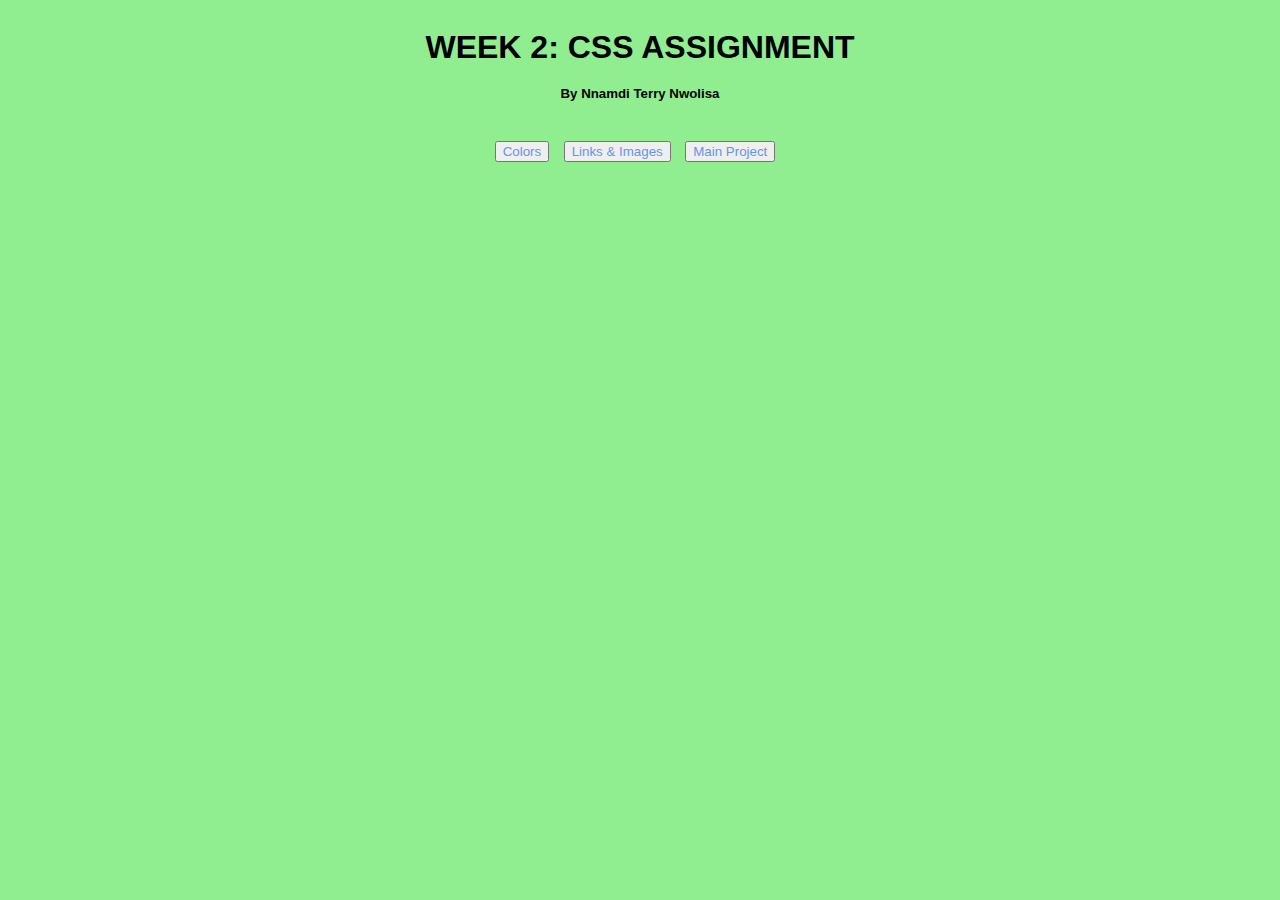
<file: index.html>
<!DOCTYPE html>
<html lang="en">
<head>
    <meta charset="UTF-8">
    <meta http-equiv="X-UA-Compatible" content="IE=edge">
    <meta name="viewport" content="width=device-width, initial-scale=1.0">
    <title>CSS Assignment</title>
    <link rel="stylesheet" href="./style.css">
</head>
<body>

    <div class="container">
        <h1>WEEK 2: CSS ASSIGNMENT</h1>
        <h5>By Nnamdi Terry Nwolisa</h5>        
        <div>
            <button><a href="./colors/colors.html">Colors</a></button>
            <button><a href="./links_and_images/links_and_images.html">Links & Images</a></button>
            <button><a href="./main_project/main_project.html">Main Project</a></button>
        </div>
    </div>

</body>
</html>
</file>
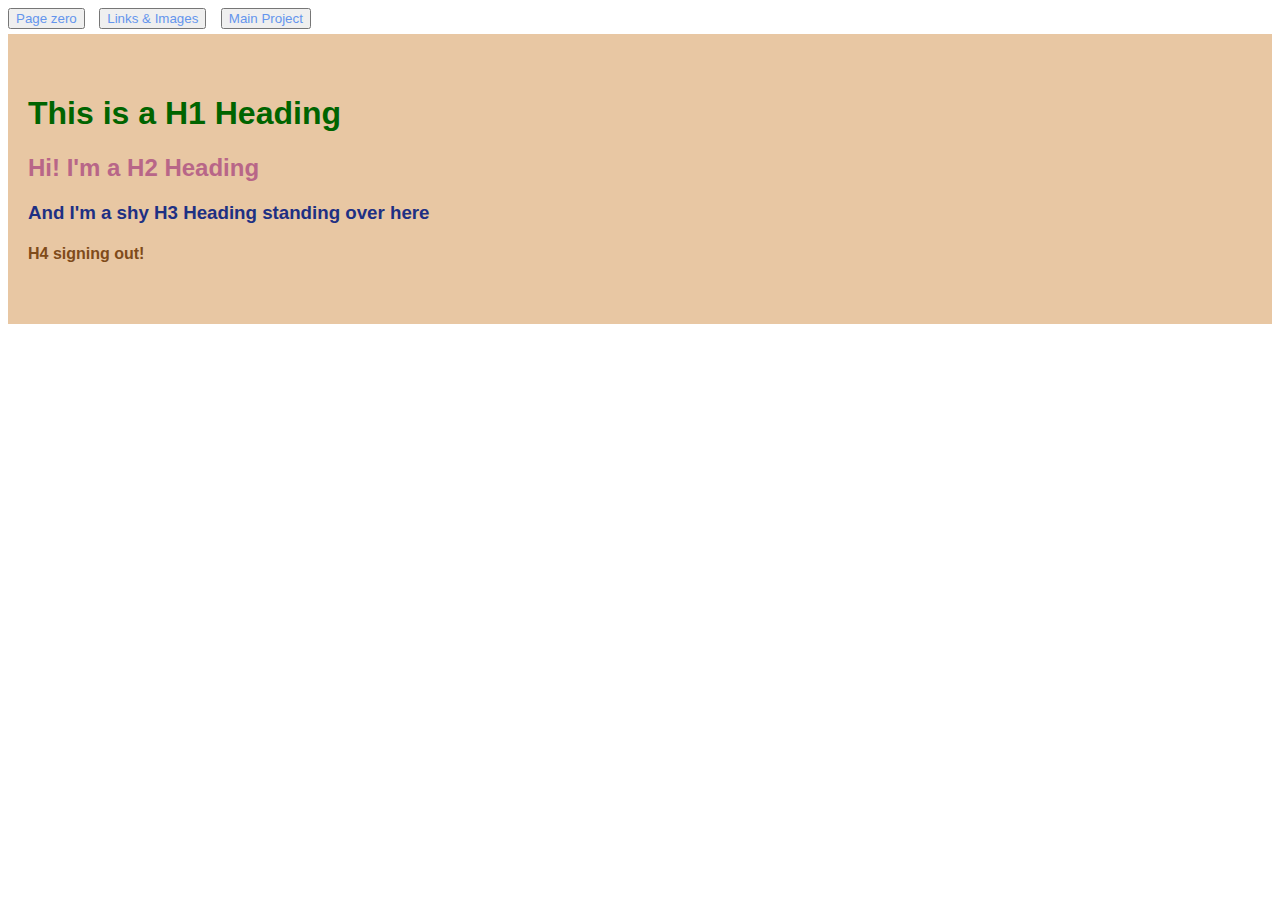
<file: colors/colors.html>
<!DOCTYPE html>
<html lang="en">
<head>
    <meta charset="UTF-8">
    <meta http-equiv="X-UA-Compatible" content="IE=edge">
    <meta name="viewport" content="width=device-width, initial-scale=1.0">
    <title>Colors</title>
    <link rel="stylesheet" href="./css/styles.css">
</head>
<body>
    
    <div>
        <button><a href="../index.html">Page zero</a></button>
        <button><a href="../links_and_images/links_and_images.html">Links & Images</a></button>    
        <button><a href="../main_project/main_project.html">Main Project</a></button>
    </div>
    <div class="heading">
        <h1>This is a H1 Heading</h1>
        <h2>Hi! I'm a H2 Heading</h2>
        <h3>And I'm a shy H3 Heading standing over here</h3>
        <h4> H4 signing out!</h4>
    </div>

</body>
</html>
</file>
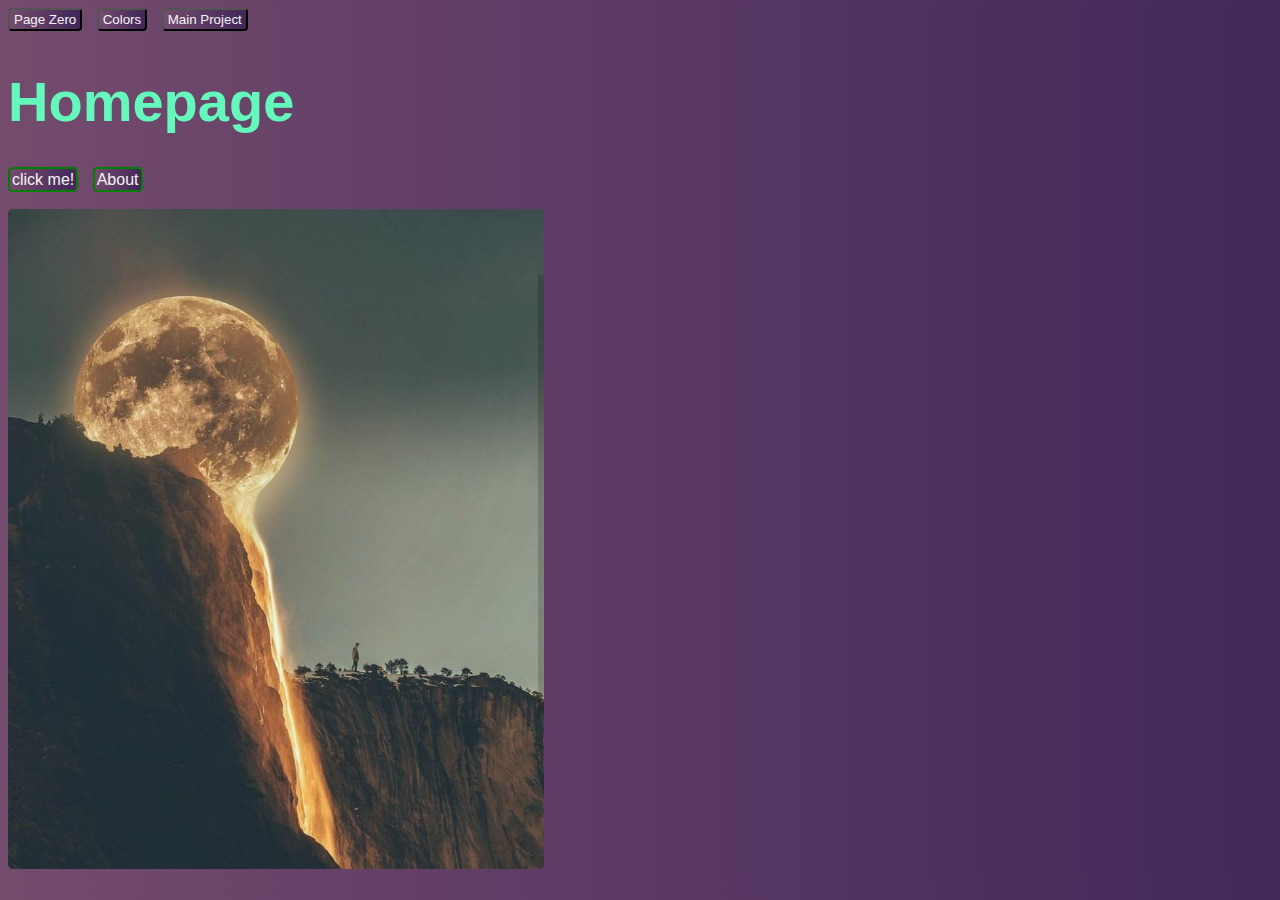
<file: links_and_images/links_and_images.html>
<!DOCTYPE html>
<html lang="en">
<head>
    <meta charset="UTF-8">
    <meta http-equiv="X-UA-Compatible" content="IE=edge">
    <meta name="viewport" content="width=device-width, initial-scale=1.0">
    <title>Links & Images</title>
    <link rel="stylesheet" href="./css/styles.css">
    <style>
        h1{
            color: rgb(100, 248, 188);
        }
    </style>
</head>
<body>
    
    <div>
        <button><a href="../index.html">Page Zero</a></button>
        <button><a href="../colors/colors.html">Colors</a></button>    
        <button><a href="../main_project/main_project.html">Main Project</a></button>
    </div>
    <div>
        <h1>Homepage</h1>
        <a href="https://theuselessweb.com/" class="link">click me!</a>
        <a href="./pages/about.html" class="link">About</a>    
    </div>
    <img src="images/first-img.jpg" alt="first-img" style="height: 660px; width: 536px">

</body>
</html>
</file>
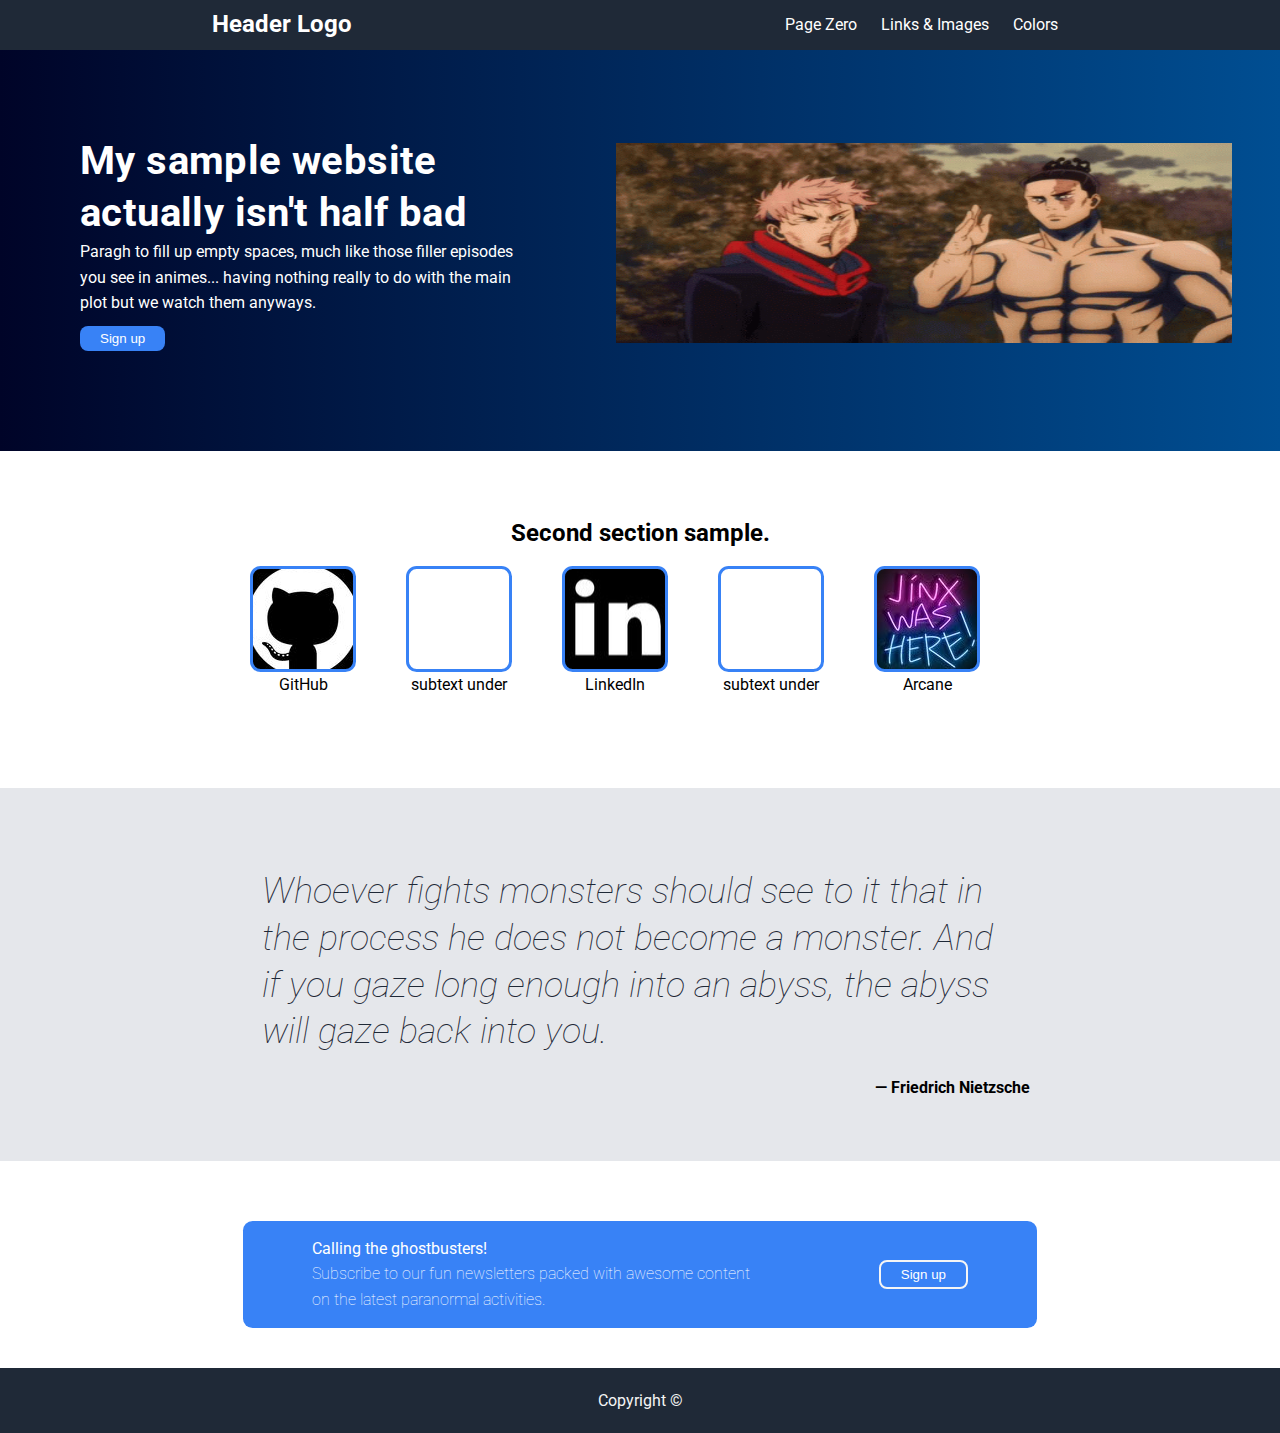
<file: main_project/main_project.html>
<!DOCTYPE html>
<html lang="en">
<head>
    <meta charset="UTF-8">
    <meta http-equiv="X-UA-Compatible" content="IE=edge">
    <meta name="viewport" content="width=device-width, initial-scale=1.0">
    <title>Web Page Prototype</title>
    <link rel="stylesheet" href="./css/styles.css">
</head>
<body>

    <div id="first">
        <header class="header">
            <h2>Header Logo</h2>
            <div class="nav-links">
                <a href="../index.html">Page Zero</a>
                <a href="../links_and_images/links_and_images.html">Links & Images</a>
                <a href="../colors/colors.html">Colors</a>
            </div>
        </header>
        <div id="section-one">
            <div class="">
                <h1>My sample website actually isn't half bad</h1>
                <p>Paragh to fill up empty spaces, much like those filler episodes you see in 
                animes... having nothing really to do with the main plot but we watch them 
                anyways.
                </p>
                <button>Sign up</button> 
            </div>
            <div class="imgBox"></div>
        </div>
    </div>
    <div id="section-two">
        <h2>Second section sample.</h2>
        <div id="thumbs">
            <div class="nail">
                <a href="https://github.com/terrysama">
                    <div class="box github"></div>
                    <p>GitHub</p>
                </a>
            </div>
            <div class="nail">
                <a href="">
                    <div class="box"></div>
                    <p>subtext under</p>
                </a>
            </div>
            <div class="nail">
                <a href="https://www.linkedin.com/in/nnamdi-nwolisa-180b69175/">
                    <div class="box linkedin"></div>
                    <p>LinkedIn</p>
                </a>                
            </div>
            <div class="nail">
                <a href="">
                    <div class="box"></div>
                    <p>subtext under</p>                    
                </a>
            </div>
            <div class="nail">
                <a href="https://www.youtube.com/watch?v=fXmAurh012s">
                <div class="box misc"></div>
                <p>Arcane</p>
                </a>
            </div>
        </div>
    </div>
    <div id="section-three">
        <p class="quote">Whoever fights monsters should see to it that in the process 
        he does not become a monster. And if you gaze long enough into an abyss, 
        the abyss will gaze back into you.</p>
        <p class="author">― Friedrich Nietzsche</p>
    </div>
    <div id="section-four">
        <div class="container">
            <div class="call">
                <p>Calling the ghostbusters!</p>
                <p>Subscribe to our fun newsletters packed with awesome content on the latest paranormal activities.</p>
            </div> 
            <div>
                <button>Sign up</button>
            </div>    
        </div>
    </div>
    <footer id="footer">
        <p>Copyright &copy;</p>
    </footer>
    
</body>
</html>
</file>
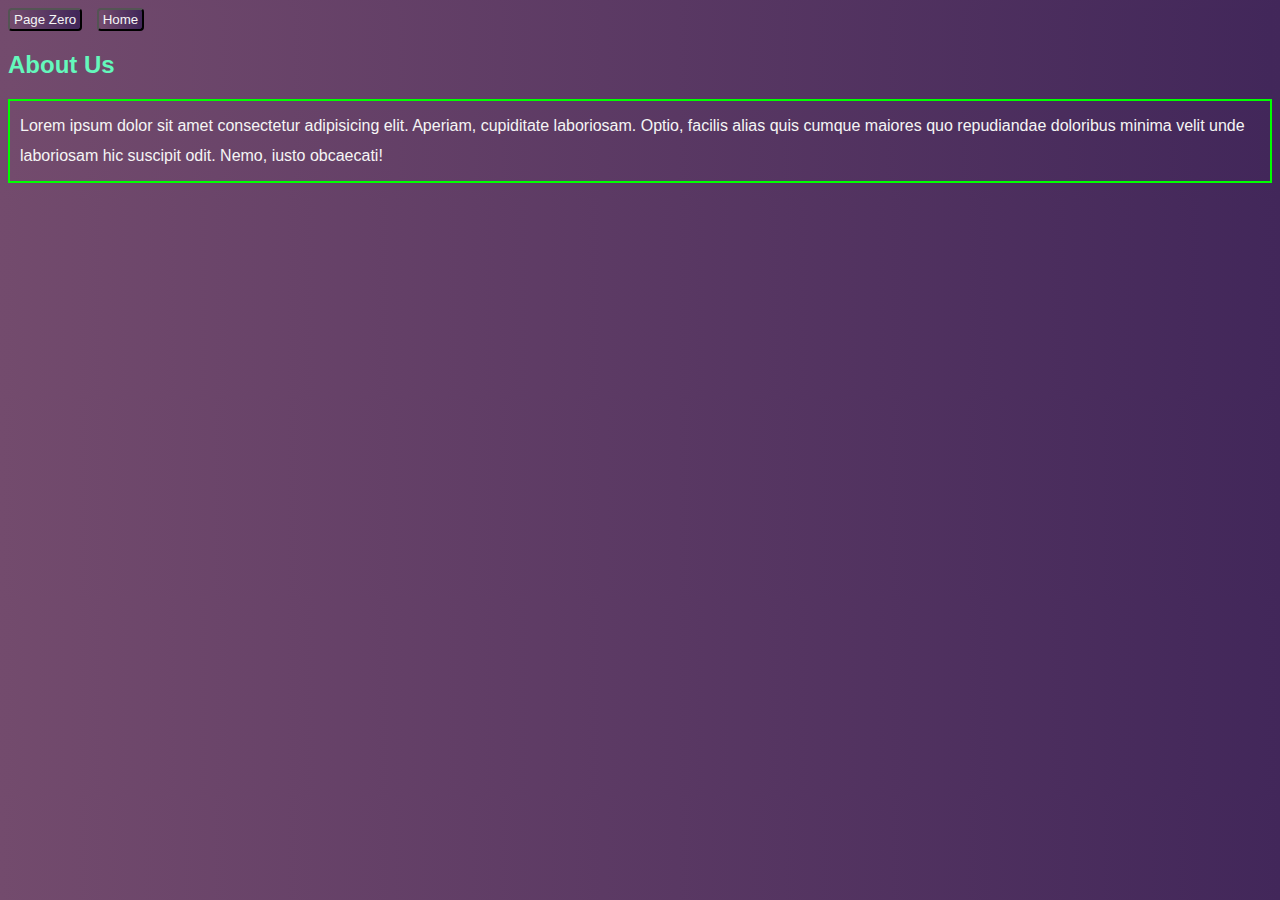
<file: links_and_images/pages/about.html>
<!DOCTYPE html>
<html lang="en">
<head>
    <meta charset="UTF-8">
    <meta http-equiv="X-UA-Compatible" content="IE=edge">
    <meta name="viewport" content="width=device-width, initial-scale=1.0">
    <title>About</title>
    <link rel="stylesheet" href="../css/styles.css">
</head>
<body>

    <button><a href="../../index.html">Page Zero</a></button>   
    <button><a href="../links_and_images.html">Home</a></button>
    <h2>About Us</h2>
    <p>Lorem ipsum dolor sit amet consectetur adipisicing elit. Aperiam, cupiditate laboriosam. Optio, facilis alias quis cumque maiores quo repudiandae doloribus minima velit unde laboriosam hic suscipit odit. Nemo, iusto obcaecati!</p>
    
</body>
</html>
</file>
<file: style.css>
* {
    font-family: Arial, Helvetica, sans-serif;
}
body{
    background-color: lightgreen;
}
h1{
    margin-bottom: 10px;
}
h5{
    margin: 10px 0 40px 0;
}
button{
    margin-right: 10px;
}
a{
    color:cornflowerblue;
    text-decoration: none;
}
.container{
    display: flex;
    flex-direction: column;
    align-items: center;
}
</file>
<file: colors/css/styles.css>
* {
    font-family: Arial, Helvetica, sans-serif;
}
button{
    margin-right: 10px;
}
div.heading{
    background: #e8c7a3;
    padding: 40px 20px;
    margin: 5px 0;
}
a{
    color:cornflowerblue;
    text-decoration: none;
}
h1{
    color: darkgreen;
}
h2{
    color: #b86688;
}
h3{
    color: rgb(30, 48, 131);
}
h4{
    color: hsl(29, 66%, 30%);
}
</file>
<file: links_and_images/css/styles.css>
*{
    font-family: 'Segoe UI', Tahoma, Geneva, Verdana, sans-serif;
    background: #42275a;  /* fallback for old browsers */
    background: -webkit-linear-gradient(to right, #734b6d, #42275a);  /* Chrome 10-25, Safari 5.1-6 */
    background: linear-gradient(to right, #734b6d, #42275a); /* W3C, IE 10+/ Edge, Firefox 16+, Chrome 26+, Opera 12+, Safari 7+ */
}

h1{
    font-size: 3.5em;
}
h2{
    color: rgb(100, 248, 188);
}
p {
    color: #f5f5f5;
    border: 2px solid lime;
    padding: 10px;
    line-height: 30px;
}
h2{
    font-weight: bold;
}
img{
    margin-top: 20px;
}
.link{
    border: 2px solid green;
}
button, img, .link{
    border-radius: 0.3em;
}
button, a{
    color: #f5f5f5;
    text-decoration: none;
    padding: 2px;
}
button, a.link{
    margin-right: 10px;
}
a:hover{
    color: cornflowerblue;
}
</file>
<file: main_project/css/styles.css>
@import url('https://fonts.googleapis.com/css2?family=Roboto:wght@100;400;700&display=swap');

*{
    margin: 0;
    padding: 0;
}
body{
    font-family: 'Roboto', sans-serif;
    line-height: 1.6em;
}

#first{
    background: #000428;  /* fallback for old browsers */
    background: -webkit-linear-gradient(to left, #004e92, #000428);  /* Chrome 10-25, Safari 5.1-6 */
    background: linear-gradient(to left, #004e92, #000428); /* W3C, IE 10+/ Edge, Firefox 16+, Chrome 26+, Opera 12+, Safari 7+ */
    padding-top: 35px;
}
#first, a, button, .container{
    color: white;
}
a{
    text-decoration: none;
    padding: 10px;
    margin: 0 auto;
}
#section-one{
    display: flex;
    align-items: center;
    justify-content: space-around;
}
h1{
    font-size: 2.5em;
    line-height: 1.3em;
    letter-spacing: 0.01em;
}
button{
    background: #3882f6;
    padding: 5px 20px;
    border-radius: 0.6em;
}
.header{
    position: fixed;
    top: 0px;
    height: 50px;
    background: #1f2937;
    width: 100%;
    display: flex;
    align-items: center;
    justify-content: space-around;
}
.imgBox{
    text-align: center;
    background: #d3d3d35e;
    margin-right: 3em;
    background-image: url('../images/jujutsu-kaisen-toudou.gif');
    background-repeat: round;
}
#section-one div{
    width: 50%;
    padding: 100px 80px;
}
#section-one button{
    border: none;
    margin-top: 10px;
}
a:hover{
    color: rgb(58, 158, 48);
}
button:hover{
    background: rgb(58, 158, 48);
}

#section-two{
    padding: 70px;
    text-align: center;
}
#thumbs, #section-three{
    display: flex;
    justify-content: center;
    margin-top: 20px;
}
#thumbs .box{
    height: 100px;
    width: 100px;
    border: 3px solid #3882f6;
    border-radius: 10%;
    transition: 0.3s all ease-in-out;
}
#thumbs .nail{
    margin-right: 50px;
}
.nail .github{
    background-image: url('../images/github.jpg');
    background-position: center;
}
.nail .linkedin{
    background-image: url('../images/linkedIn.jpg');
    background-position: center;
}
.nail .misc{
    background-image: url('../images/arcane.jpg');
    background-position: center;
}
#thumbs a{
    padding: inherit;
    margin: initial;
    color: inherit;
}
#thumbs a:hover .box{
    transform: scale(1.1);
}
#thumbs a:hover p{
    color: #0654ce;
}

#section-three{
    background: #e5e7eb;
    flex-direction: column;
    align-items: center;
    padding: 60px 100px;
}
p.quote{
    font-size: 36px;
    font-weight: 100;
    font-style: italic;
    color: #1f2937;
    padding: 20px 0;
    width: 70%;
    line-height: 1.3em;
}
p.author{
    font-weight: bold;
    align-self: flex-end;
    padding-right: 150px;
}

#section-four{
    padding: 20px 40px;
    margin-top: 40px;
    display: flex;
    justify-content: center;
}
.container{
    background: #3882f6;
    padding: 15px;
    border-radius: 0.6em;
    display: flex;
    align-items: center;
    justify-content: space-around;
}
.container button{
    border: 2px solid #f5f5f5;
}
.container .call{
    width: 60%;
}
.call p:last-of-type{
    font-weight: lighter;
}

#footer{
    background-color: #1f2937;
    margin-top: 20px;
}
#footer p{
    color: #f5f5f5;
    padding: 20px 0;
    text-align: center;
}
</file>
